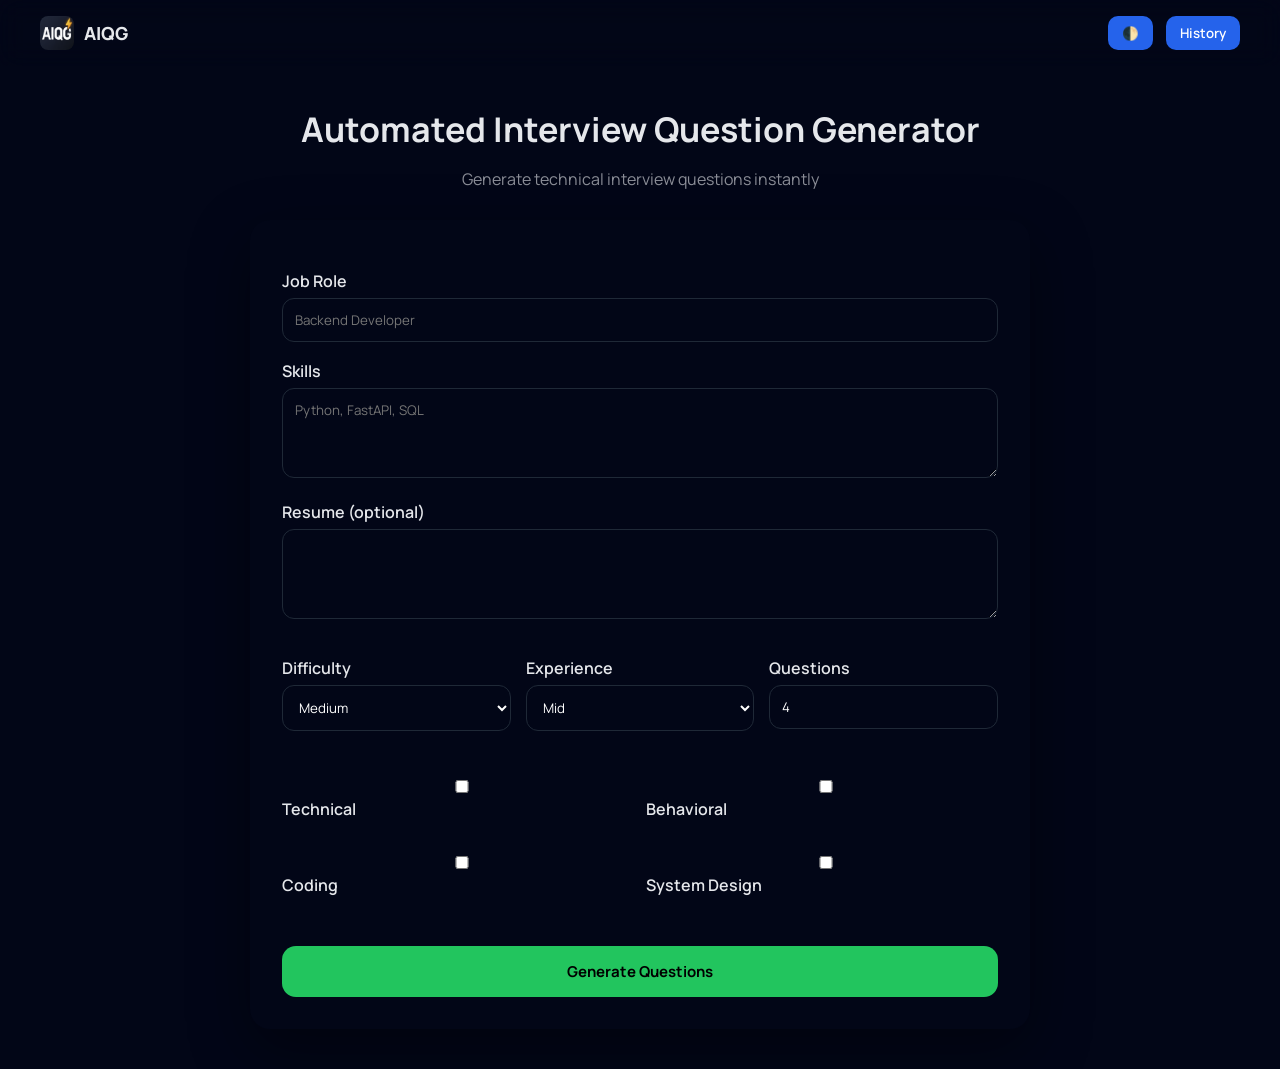
<file: static/index.html>
<!DOCTYPE html>
<html>
<head>
<meta charset="UTF-8">
<title>Automated Interview Question Generator</title>

<link rel="icon" type="image/png" href="/static/favicon.png">

<link href="https://fonts.googleapis.com/css2?family=Manrope:wght@400;600;700&display=swap" rel="stylesheet">
<link rel="stylesheet" href="/static/styles.css">

</head>

<body class="dark">

<header>
  <div class="logo" onclick="location.href='/'">
    <img src="/static/logo.png">
    <span>AIQG</span>
  </div>

  <div class="top-right">
    <button onclick="toggleTheme()">🌓</button>
    <button onclick="location.href='/history'">History</button>
  </div>
</header>

<main>

<h1>Automated Interview Question Generator</h1>
<p class="subtitle">Generate technical interview questions instantly</p>

<div class="card">

<label>Job Role</label>
<input id="role" placeholder="Backend Developer">

<label>Skills</label>
<textarea id="skills" placeholder="Python, FastAPI, SQL"></textarea>

<label>Resume (optional)</label>
<textarea id="resume"></textarea>

<div class="row">

<div>
<label>Difficulty</label>
<select id="difficulty">
<option>Easy</option>
<option selected>Medium</option>
<option>Hard</option>
</select>
</div>

<div>
<label>Experience</label>
<select id="experience">
<option>Fresher</option>
<option selected>Mid</option>
<option>Senior</option>
</select>
</div>

<div>
<label>Questions</label>
<input id="num" type="number" value="4" min="4" max="20">
</div>

</div>

<div class="types">
<label><input id="technical" type="checkbox"> Technical</label>
<label><input id="behavioral" type="checkbox"> Behavioral</label>
<label><input id="coding" type="checkbox"> Coding</label>
<label><input id="system" type="checkbox"> System Design</label>
</div>

<button class="primary" onclick="generate()">Generate Questions</button>

</div>

<div id="results" style="display:none">
<h2>Generated Questions</h2>
<div id="output"></div>

<button id="pdfBtn" onclick="downloadPDF()">Save as PDF</button>
</div>

</main>

<div id="loader">Generating…</div>

<script src="/static/script.js"></script>
</body>
</html>
</file>
<file: static/styles.css>
*{
 box-sizing:border-box;
 font-family:Manrope,sans-serif;
}

body{
 margin:0;
 transition:.3s;
}

body.dark{
 background:linear-gradient(160deg,#020617,#020617,#020617);
 color:#e5e7eb;
}

body.light{
 background:#f3f4f6;
 color:#111827;
}

/* HEADER */

header{
 display:flex;
 justify-content:flex-end;
 padding:16px 40px;
 position:sticky;
 top:0;
 backdrop-filter:blur(12px);
 z-index:50;
}

.top-right button{
 margin-left:10px;
 padding:8px 14px;
 border-radius:10px;
 border:none;
 cursor:pointer;
 background:#2563eb;
 color:white;
 font-weight:600;
}

.logo{
 display:flex;
 align-items:center;
 gap:10px;
 cursor:pointer;
 font-weight:800;
 font-size:18px;
}

.logo img{
 width:34px;
 height:34px;
 border-radius:8px;
}

header{
 display:flex;
 justify-content:space-between;
 padding:16px 40px;
 position:sticky;
 top:0;
 backdrop-filter:blur(12px);
 z-index:50;
}


/* MAIN */

main{
 max-width:820px;
 margin:40px auto;
 padding:0 20px;
 text-align:center;
}

h1{
 font-size:34px;
 margin-bottom:5px;
}

.subtitle{
 opacity:.6;
 margin-bottom:30px;
}

/* FORM CARD */

.card{
 background:#020617;
 padding:32px;
 border-radius:20px;
 text-align:left;
 box-shadow:0 20px 60px rgba(0,0,0,.4);
}

body.light .card{
 background:white;
 box-shadow:0 10px 40px rgba(0,0,0,.12);
}

label{
 display:block;
 margin-top:18px;
 font-weight:600;
}

input,textarea,select{
 width:100%;
 margin-top:6px;
 padding:12px;
 border-radius:12px;
 border:1px solid #1f2937;
 background:#020617;
 color:white;
}

body.light input,
body.light textarea,
body.light select{
 background:white;
 color:black;
 border:1px solid #d1d5db;
}

textarea{min-height:90px}

/* GRID */

.row{
 display:grid;
 grid-template-columns:repeat(3,1fr);
 gap:15px;
 margin-top:15px;
}

.types{
 margin:25px 0;
 display:grid;
 grid-template-columns:repeat(2,1fr);
 gap:12px;
}

/* BUTTONS */

.primary{
 margin-top:25px;
 width:100%;
 padding:15px;
 border:none;
 border-radius:14px;
 background:#22c55e;
 font-weight:700;
 font-size:15px;
 cursor:pointer;
 transition:.2s;
}

.primary:hover{
 transform:translateY(-1px);
}

/* RESULTS */

#results{
 margin-top:60px;
}

.result{
 background:#0b1224;
 padding:20px;
 border-radius:18px;
 margin-bottom:20px;
 animation:fade .4s ease;
}

body.light .result{
 background:#eef2ff;
}

/* QUESTION */

.result b{
 display:block;
 margin-bottom:12px;
 font-size:16px;
}

/* MCQ OPTIONS */

.option{
 padding:12px;
 margin:8px 0;
 border-radius:10px;
 background:#111827;
 cursor:pointer;
 transition:.2s;
}

.option:hover{
 background:#1f2937;
}

.option.correct{
 background:#16a34a;
 color:white;
}

.option.wrong{
 background:#dc2626;
 color:white;
}

/* ANSWER BOX */

.answer-box{
 margin-top:10px;
 display:none;
 animation:fade .3s;
}

.explanation{
 margin-top:6px;
 opacity:.75;
}

/* SHOW BUTTON */

.show-btn{
 margin-top:10px;
 background:#2563eb;
 border:none;
 color:white;
 padding:7px 14px;
 border-radius:10px;
 cursor:pointer;
}

/* PDF */

#pdfBtn{
 margin-top:30px;
 padding:14px 22px;
 border:none;
 border-radius:14px;
 background:#6366f1;
 color:white;
 cursor:pointer;
}

/* LOADER */

#loader{
 position:fixed;
 inset:0;
 background:rgba(0,0,0,.75);
 display:none;
 align-items:center;
 justify-content:center;
 font-size:26px;
 z-index:100;
}

/* ANIMATION */

@keyframes fade{
 from{opacity:0;transform:translateY(10px)}
 to{opacity:1;transform:none}
}


/* ---------- Hover Effects ---------- */

button,
.primary,
#pdfBtn{
transition:.25s ease;
}

button:hover,
.primary:hover,
#pdfBtn:hover{
transform:translateY(-2px);
box-shadow:0 6px 18px rgba(0,0,0,.35);
}

/* Card hover */

.result{
transition:.25s;
}

.result:hover{
transform:scale(1.01);
box-shadow:0 0 20px rgba(34,197,94,.25);
}

/* Checkbox hover */

.types label{
cursor:pointer;
transition:.2s;
}

.types label:hover{
color:#22c55e;
}

/* Logo hover (if using logo later) */

.logo img{
transition:.3s;
}

.logo img:hover{
transform:scale(1.08);
}

@keyframes successIn{
from{
opacity:0;
transform:translateY(30px);
}
to{
opacity:1;
transform:none;
}
}

#results{
animation:successIn .6s ease;
}


.option{
 margin-top:10px;
 padding:12px;
 border-radius:12px;
 background:#111827;
 cursor:pointer;
 transition:.2s;
 border:2px solid transparent;
}

.option:hover{
 background:#1f2937;
}

.option.correct{
 background:#16a34a !important;
 color:white;
}

.option.wrong{
 background:#dc2626 !important;
 color:white;
}

.answer-box{
 display:none;
 margin-top:10px;
 padding:10px;
 background:#020617;
 border-radius:10px;
}

.show-btn{
 margin-top:10px;
 padding:8px 14px;
 border:none;
 border-radius:10px;
 background:#2563eb;
 color:white;
 cursor:pointer;
}

/* ===== LIGHT MODE FIX FOR OPTIONS ===== */

body.light .option{
 background:#e5e7eb;
 color:#111827;
}

body.light .option:hover{
 background:#d1d5db;
}

body.light .option.correct{
 background:#16a34a !important;
 color:white;
}

body.light .option.wrong{
 background:#dc2626 !important;
 color:white;
}

body.light .answer-box{
 background:#f3f4f6;
}
</file>
